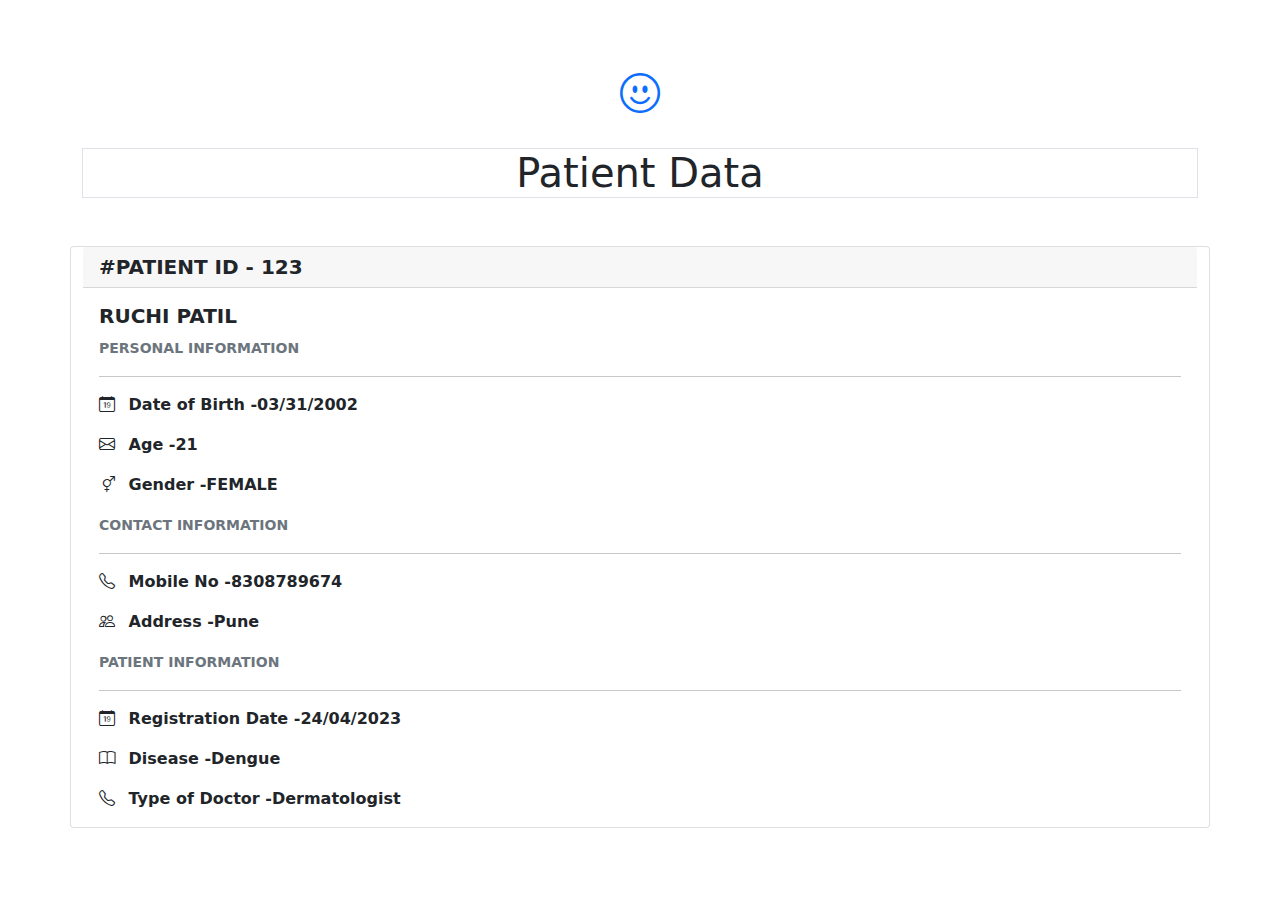
<file: IT_57/display-data.html>
<!DOCTYPE html>
<html lang="en">
  <head>
    <meta charset="UTF-8" />
    <meta http-equiv="X-UA-Compatible" content="IE=edge" />
    <meta name="viewport" content="width=device-width, initial-scale=1.0" />
    <link rel="stylesheet" href="css/bootstrap.min.css" />
    <link
      rel="stylesheet"
      href="https://cdn.jsdelivr.net/npm/bootstrap-icons@1.4.1/font/bootstrap-icons.css"
    />
    <link rel="stylesheet" href="css/style.css" />
    <title>Patient Registration Form</title>
  </head>

  <body>
    <main class="mt-5 pt-3">
      <div class="text-center">
        <i class="bi bi-emoji-smile fs-1 text-primary"></i>
      </div>
      <div class="container">
        <div class="h1 my-4 text-center border">Patient Data</div>
        <div class="row my-5">
          <div class="card">
            <div class="card-header fw-bolder h5 text-uppercase">
              #Patient Id - <span id="Pid">123</span>
            </div>
            <div class="card-body">
              <h5 class="card-title fw-bold text-uppercase">
                <span id="firstName">Ruchi</span>
                <span id="lastName">Patil</span>
              </h5>
              <small class="text-uppercase fw-bold text-muted">
                Personal Information
              </small>
              <hr />
              <p class="card-text fs-6 fw-bold">
                <i class="bi bi-calendar-date me-2"></i>
                Date of Birth -<span id="dob">03/31/2002</span>
              </p>
              <p class="card-text fs-6 fw-bold">
                <i class="bi bi-envelope me-2"></i>
                Age -<span id="age">21</span>
              </p>
              <p class="card-text fs-6 fw-bold">
                <i class="bi bi-gender-ambiguous me-2"></i>
                Gender -<span id="gender" class="text-uppercase">Female</span>
              </p>
              <small class="text-uppercase fw-bold text-muted">
                Contact Information
              </small>
              <hr />
              
              <p class="card-text fs-6 fw-bold">
                <i class="bi bi-telephone me-2"></i>
                Mobile No -<span id="contactNo">8308789674</span>
              </p>
              <p class="card-text fs-6 fw-bold">
                <i class="bi bi-people me-2"></i>
                Address -<span id="address">Pune</span>
              </p>

              <small class="text-uppercase fw-bold text-muted">
                Patient Information
              </small>
              <hr />
              <p class="card-text fs-6 fw-bold">
                <i class="bi bi-calendar-date me-2"></i>
                Registration Date -<span id="registrationDate">24/04/2023</span>
              </p>
              <p class="card-text fs-6 fw-bold">
                <i class="bi bi-book me-2"></i>
                Disease -<span id="disease">Dengue</span>
              </p>
              <p class="card-text fs-6 fw-bold">
                <i class="bi bi-telephone me-2"></i>
                Type of Doctor -<span id="typeofDoctor">Dermatologist</span>
              </p>
            </div>
          </div>
        </div>
      </div>
    </main>
    <script src="./js/bootstrap.bundle.min.js"></script>
    <script src="./js/jquery-3.5.1.js"></script>
    <script src="./js/display-data.js"></script>
  </body>
</html>
</file>
<file: IT_57/css/style.css>
@import url("https://cdn.jsdelivr.net/npm/bootstrap-icons@1.7.2/font/bootstrap-icons.css");
#sub {
     display: block;
     width: 100%;
     border: 1px solid #ddd;
     padding: 10px;
     border-radius: 5px;
     color: #333
 }

 #sub:focus {
     outline: none
 }
</file>
